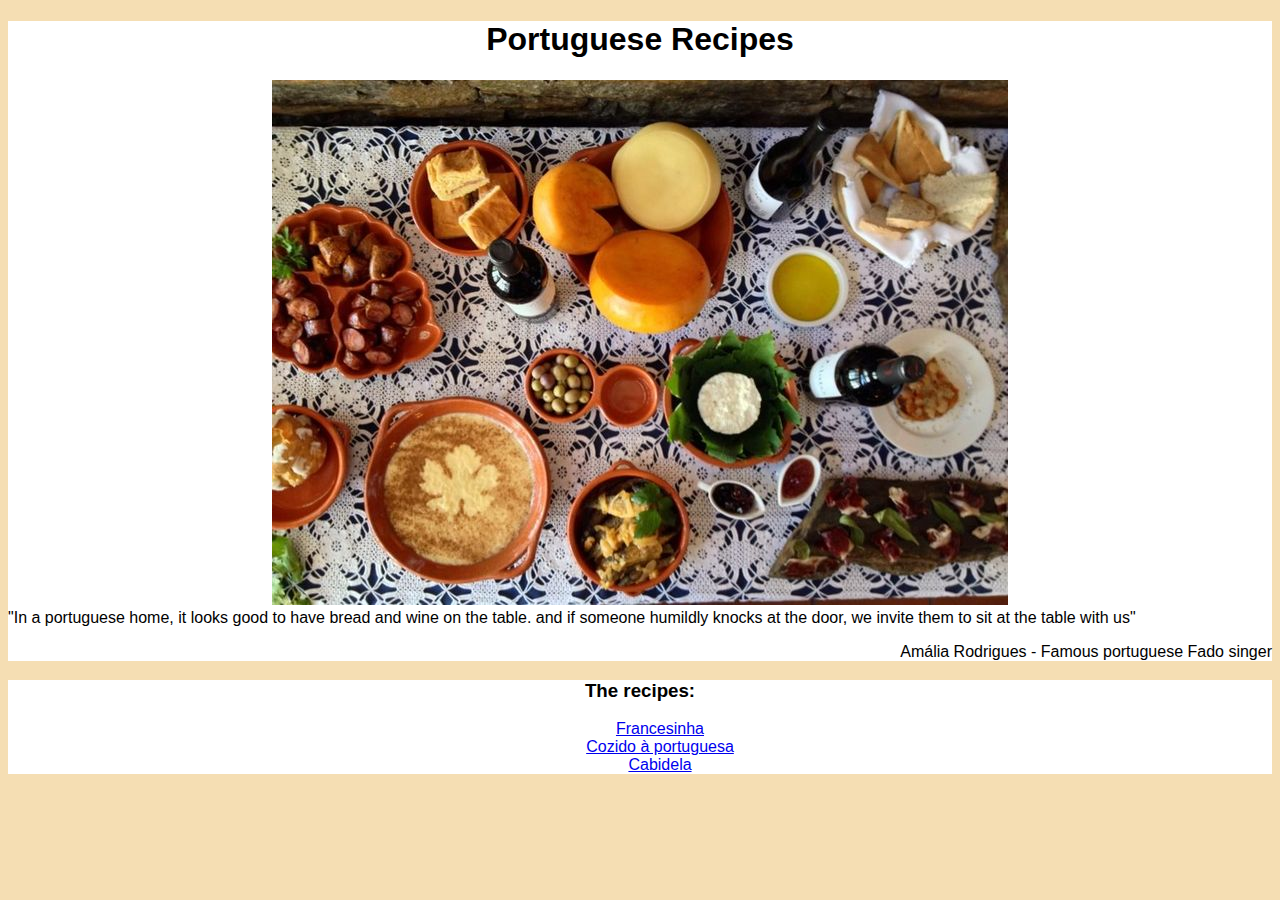
<file: index.html>
<!DOCTYPE html>
<html lang="en">

<head>
    <meta charset="UTF-8">
    <meta http-equiv="X-UA-Compatible" content="IE=edge">
    <meta name="viewport" content="width=device-width, initial-scale=1.0">
    <link rel="stylesheet" href="css/index.css">
    <title>Portuguese Recipes</title>
</head>

<body>
    <section class="top">
        <h1>Portuguese Recipes</h1>
        <caption>
            <img src="./media/images/food on the table.jpg" alt="Food on the table">
            <figcaption>"In a portuguese home, it looks good
                to have bread and wine on the table.
                and if someone humildly knocks at the door,
                we invite them to sit at the table with us"
            </figcaption>
            <p>Amália Rodrigues - Famous portuguese Fado singer</p>
        </caption>
    </section>
    <section class="recipes">
        <h3>The recipes:</h3>
        <!-- Recipe pages link -->
        <ul>
            <li><a href="./html/recipes/francesinha.html">Francesinha</a></li>
            <li><a href="./html/recipes/cozido.html">Cozido à portuguesa</a></li>
            <li><a href="./html/recipes/cabidela.html">Cabidela</a></li>
        </ul>
    </section>

    <!-- Viewers recipe's upload  TODO"""""""""    
    <section>
        <h3>Would you like to share your recipes with us?</h3>
        <form action="/action_page.php" enctype="multipart/form-data">
            <label for="fileToUpload"><strong> Select a file/files</strong></label>
            <br />
            <input type="file" id="fileToUpload" name="fileToUpload" multiple="multiple" <br /><br />
            <input type="submit" value="Submit">

        </form>
    </section> -->
</body>


</html>
</file>
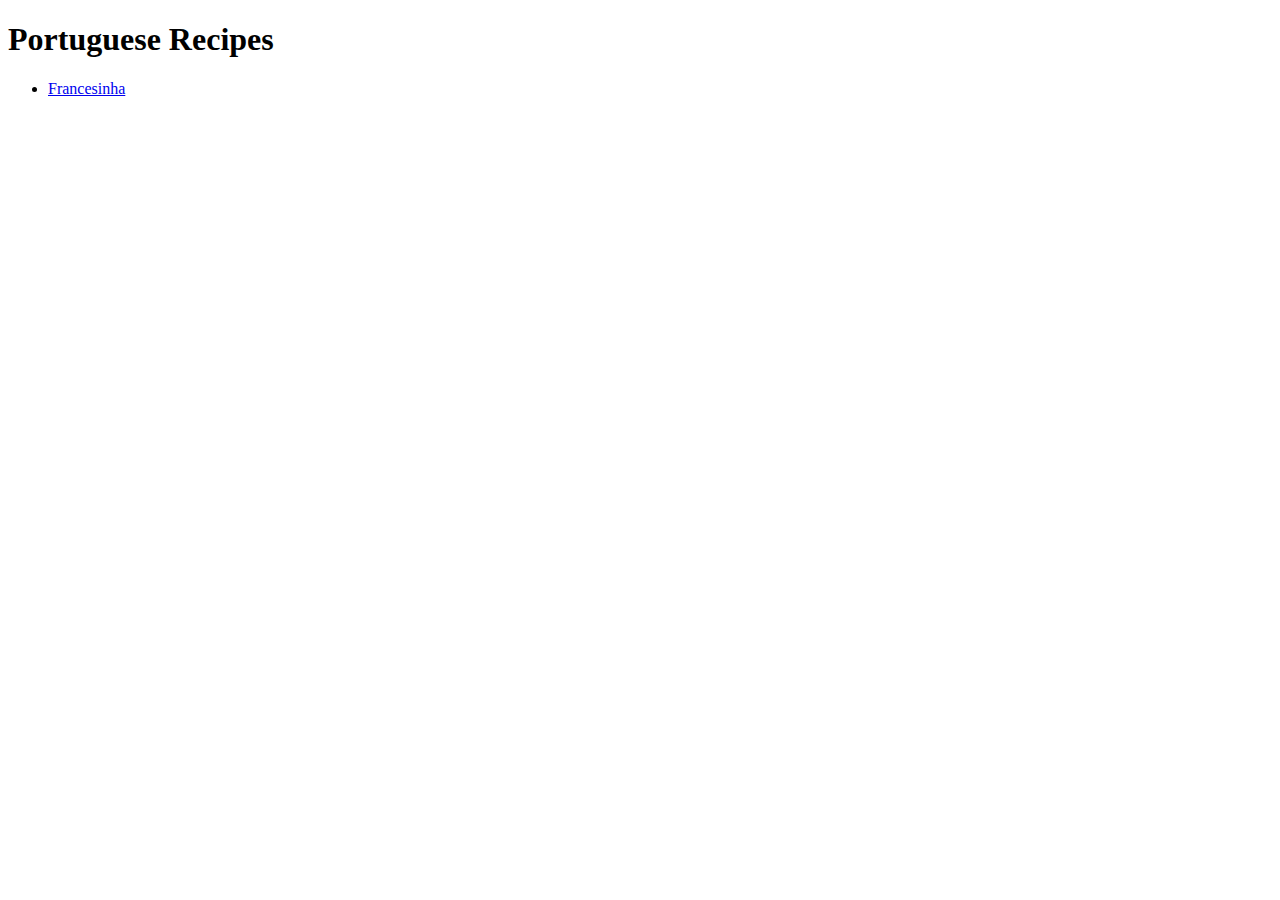
<file: html/index.html>
<!DOCTYPE html>
<html lang="en">

<head>
    <meta charset="UTF-8">
    <meta http-equiv="X-UA-Compatible" content="IE=edge">
    <meta name="viewport" content="width=device-width, initial-scale=1.0">
    <title>Portuguese Recipes</title>
</head>

<body>
    <h1>Portuguese Recipes</h1>
    <ul>
        <li><a href="./recipes/francesinha.html">Francesinha</a></li>
    </ul>
</body>


</html>
</file>
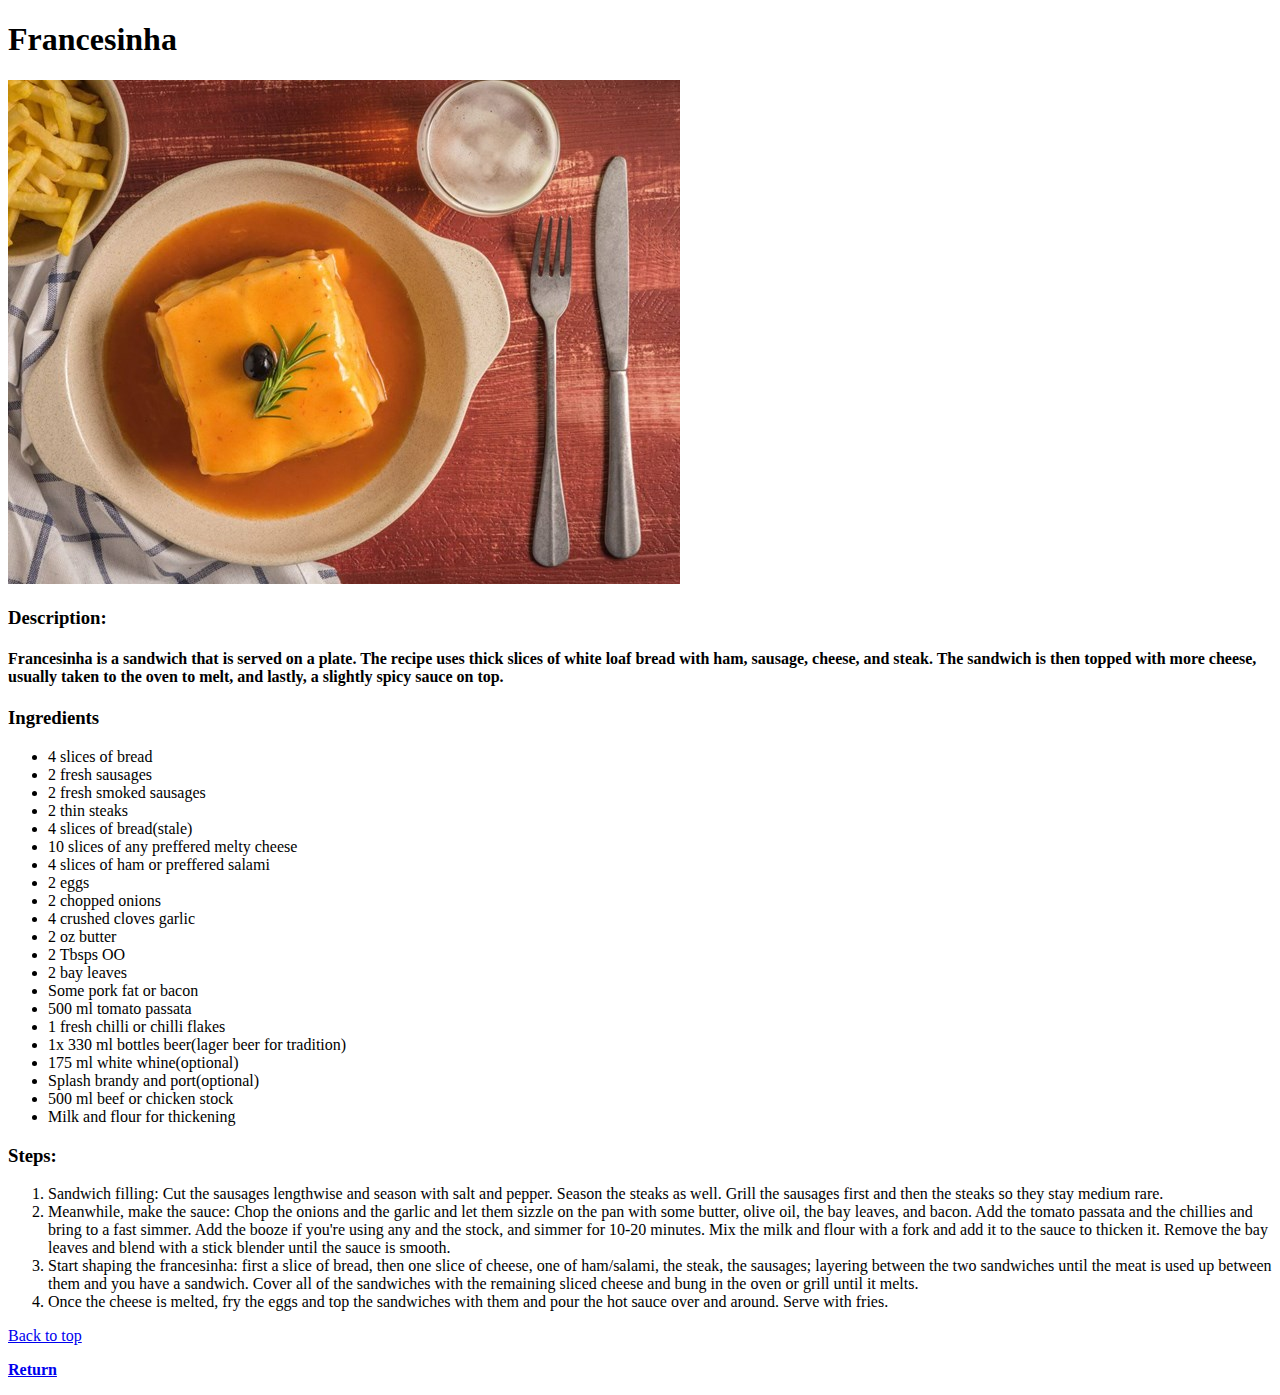
<file: recipes/francesinha.html>
<!DOCTYPE html>
<html lang="en">

<head>
    <meta charset="UTF-8">
    <meta http-equiv="X-UA-Compatible" content="IE=edge">
    <meta name="viewport" content="width=device-width, initial-scale=1.0">
    <title>Francesinha</title>
</head>

<body>
    <!-- Recipe's name and picture -->
    <h1>Francesinha</h1>
    <img src="../images/francesinha.jpeg" alt="Francesinha">
    <!-- Description of dish -->
    <h3>Description:</h3>
    <h4>Francesinha is a sandwich that is served on a plate. The recipe uses thick slices of white loaf bread
        with ham, sausage, cheese, and steak. The sandwich is then topped with more cheese, usually
        taken to the oven to melt, and lastly, a slightly spicy sauce on top.</h4>
    <!-- Unordered list named Ingredients -->
    <h3>Ingredients</h3>
    <ul>
        <li>4 slices of bread</li>
        <li>2 fresh sausages</li>
        <li>2 fresh smoked sausages</li>
        <li>2 thin steaks</li>
        <li>4 slices of bread(stale)</li>
        <li>10 slices of any preffered melty cheese</li>
        <li>4 slices of ham or preffered salami</li>
        <li>2 eggs</li>
        <li>2 chopped onions</li>
        <li>4 crushed cloves garlic</li>
        <li>2 oz butter</li>
        <li>2 Tbsps OO</li>
        <li>2 bay leaves</li>
        <li>Some pork fat or bacon</li>
        <li>500 ml tomato passata</li>
        <li>1 fresh chilli or chilli flakes</li>
        <li>1x 330 ml bottles beer(lager beer for tradition)</li>
        <li>175 ml white whine(optional)</li>
        <li>Splash brandy and port(optional)</li>
        <li>500 ml beef or chicken stock</li>
        <li>Milk and flour for thickening</li>
    </ul>
    <!-- Ordered list named Steps -->
    <h3>Steps:</h3>
    <ol>
        <li>Sandwich filling: Cut the sausages lengthwise and season with salt and pepper. Season the steaks as well.
            Grill the sausages first and then the steaks so they stay medium rare.</li>
        <li>Meanwhile, make the sauce: Chop the onions and the garlic and let them sizzle on the pan with some butter,
            olive oil, the bay leaves, and bacon. Add the tomato passata and the chillies and bring to a fast simmer.
            Add the booze if you're using any and the stock, and simmer for 10-20 minutes. Mix the milk and flour with a
            fork and add it to the sauce to thicken it. Remove the bay leaves and blend with a stick blender until the
            sauce is smooth.</li>
        <li>Start shaping the francesinha: first a slice of bread, then one slice of cheese, one of ham/salami, the
            steak, the sausages; layering between the two sandwiches until the meat is used up between them and you have
            a sandwich. Cover all of the sandwiches with the remaining sliced cheese and bung in the oven or grill until
            it melts.</li>
        <li>Once the cheese is melted, fry the eggs and top the sandwiches with them and pour the hot sauce over and
            around. Serve with fries.</li>
    </ol>









    <p><a href="#top">Back to top</a></p>
    <p><a href="../index.html"><b>Return</b></a></p>

</body>

</html>
</file>
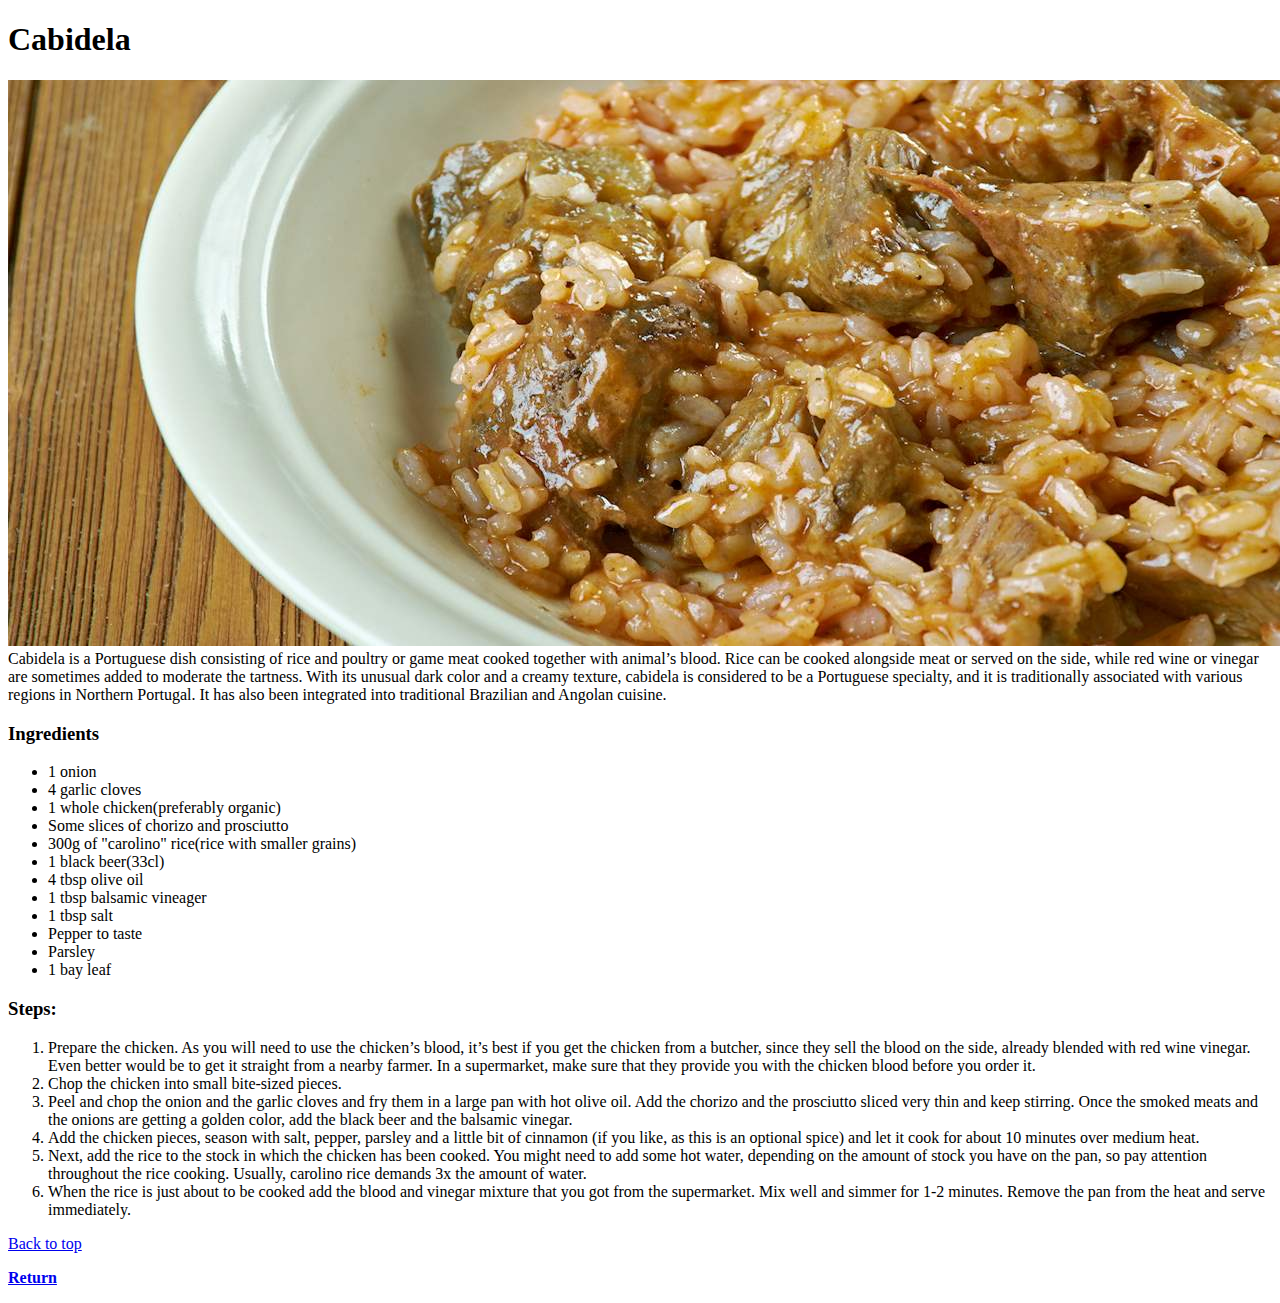
<file: html/recipes/cabidela.html>
<!DOCTYPE html>
<html lang="en">

<head>
    <meta charset="UTF-8">
    <meta http-equiv="X-UA-Compatible" content="IE=edge">
    <meta name="viewport" content="width=device-width, initial-scale=1.0">
    <title>Cabidela</title>
</head>

<body>
    <!-- Recipe's name, picture and description -->
    <h1>Cabidela</h1>
    <caption>
        <img src="../../media/images/cabidela.jpg" alt="Cabidela">
        <figcaption>Cabidela is a Portuguese dish consisting of rice and poultry or game meat cooked together with
            animal’s blood. Rice can be cooked alongside meat or served on the side, while red wine or vinegar are
            sometimes
            added to moderate the tartness.

            With its unusual dark color and a creamy texture, cabidela is considered to be a Portuguese specialty, and
            it is traditionally associated with various regions in Northern Portugal. It has also been integrated into
            traditional Brazilian and Angolan cuisine.</figcaption>
    </caption>
    <section>
        <!-- Unordered list named Ingredients -->
        <h3>Ingredients</h3>
        <ul>
            <li>1 onion</li>
            <li>4 garlic cloves</li>
            <li>1 whole chicken(preferably organic)</li>
            <li>Some slices of chorizo and prosciutto</li>
            <li>300g of "carolino" rice(rice with smaller grains)</li>
            <li>1 black beer(33cl)</li>
            <li>4 tbsp olive oil</li>
            <li>1 tbsp balsamic vineager</li>
            <li>1 tbsp salt</li>
            <li>Pepper to taste</li>
            <li>Parsley</li>
            <li>1 bay leaf</li>
        </ul>
    </section>
    <section>
        <!-- Ordered list named Steps -->
        <h3>Steps:</h3>
        <ol>
            <li>Prepare the chicken. As you will need to use the chicken’s blood, it’s best if you
                get the chicken from a butcher, since they sell the blood on the side, already blended with red wine
                vinegar. Even better would be to get it straight from a nearby farmer. In a supermarket, make sure that
                they provide you with the chicken blood before you order it.</li>
            <li>Chop the chicken into small bite-sized pieces.</li>
            <li>Peel and chop the onion and the garlic cloves and fry them in a large pan with hot olive oil. Add the
                chorizo and the prosciutto sliced very thin and keep stirring. Once the smoked meats and the onions are
                getting a golden color, add the black beer and the balsamic vinegar.</li>
            <li>Add the chicken pieces, season with salt, pepper, parsley and a little bit of cinnamon (if you like, as
                this is an optional spice) and let it cook for about 10 minutes over medium heat.</li>
            <li>Next, add the rice to the stock in which the chicken has been cooked. You might need to add some hot
                water, depending on the amount of stock you have on the pan, so pay attention throughout the rice
                cooking. Usually, carolino rice demands 3x the amount of water.</li>
            <li>When the rice is just about to be cooked add the blood and vinegar mixture that you got from the
                supermarket. Mix well and simmer for 1-2 minutes. Remove the pan from the heat and serve immediately.
            </li>
        </ol>
    </section>
    <!-- Functions related to other pages -->
    <p><a href="#top">Back to top</a></p>
    <p><a href="../../index.html"><b>Return</b></a></p>
</body>

</html>
</file>
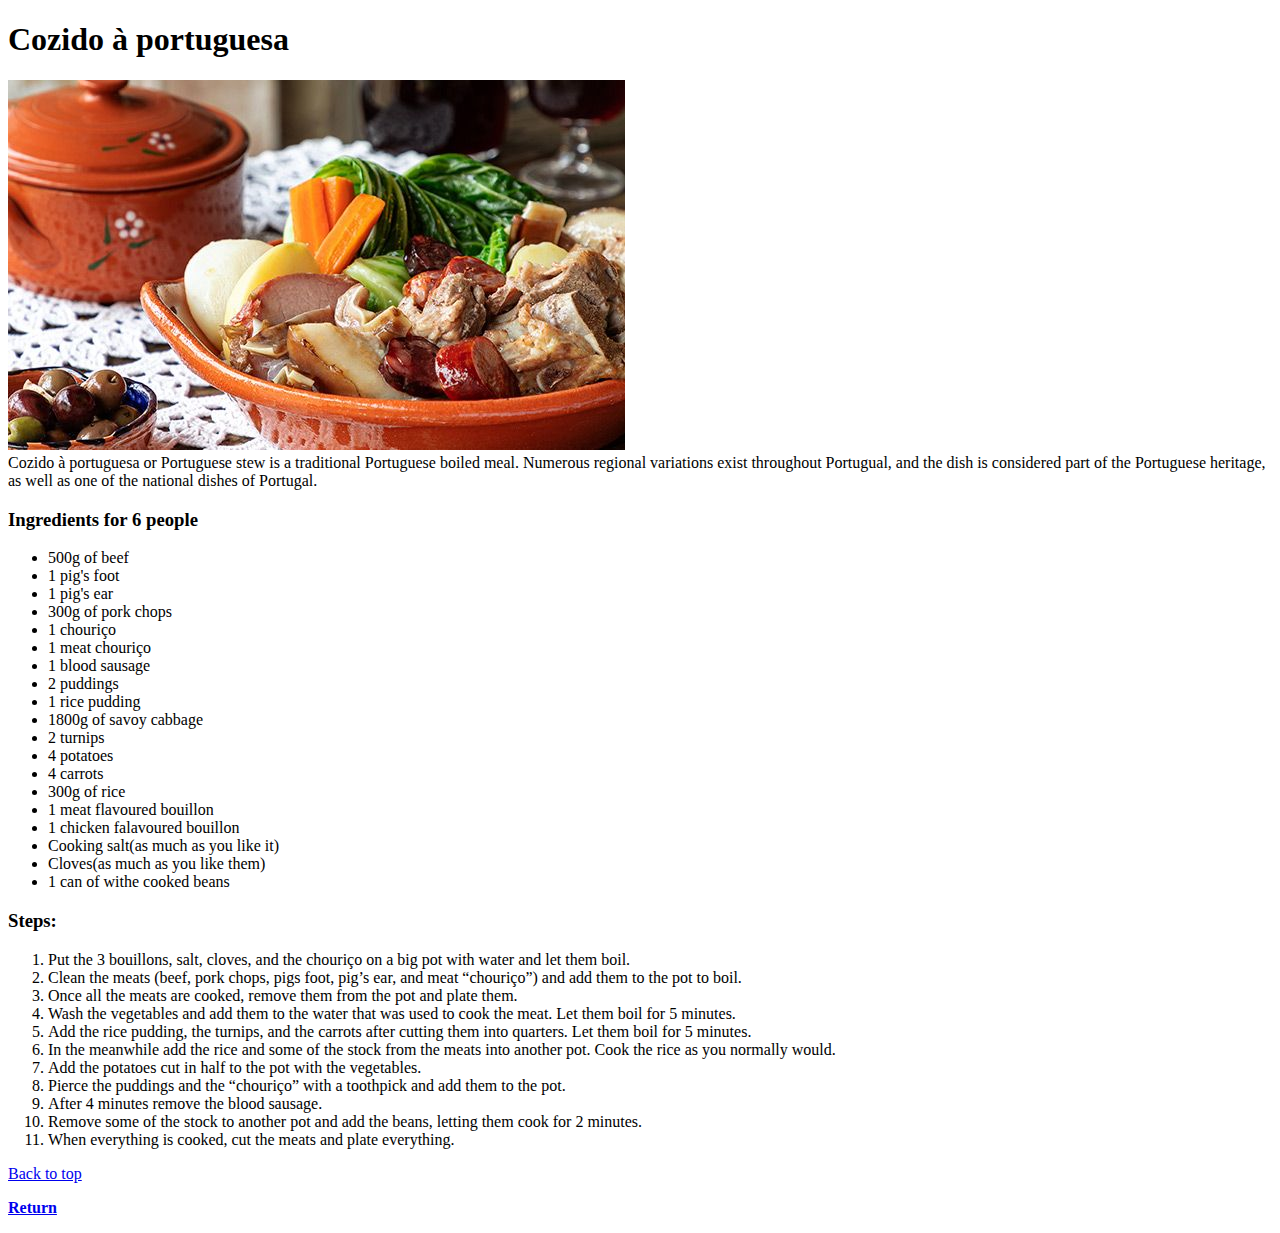
<file: html/recipes/cozido.html>
<!DOCTYPE html>
<html lang="en">

<head>
    <meta charset="UTF-8">
    <meta http-equiv="X-UA-Compatible" content="IE=edge">
    <meta name="viewport" content="width=device-width, initial-scale=1.0">
    <title>Cozido à portuguesa</title>
</head>

<body>
    <!-- Recipe's name, picture and description -->
    <h1>Cozido à portuguesa</h1>
    <caption>
        <img src="../../media/images/cozido-portuguesa.jpeg" alt="Cozido">
        <figcaption>Cozido à portuguesa or Portuguese stew is a traditional Portuguese boiled meal. Numerous regional
            variations
            exist throughout Portugual, and the dish is considered part of the Portuguese heritage, as well as one of
            the national dishes of Portugal.</figcaption>
    </caption>
    <section>
        <!-- Unordered list named Ingredients -->
        <h3>Ingredients for 6 people</h3>
        <ul>
            <li>500g of beef</li>
            <li>1 pig's foot</li>
            <li>1 pig's ear</li>
            <li>300g of pork chops</li>
            <li>1 chouriço</li>
            <li>1 meat chouriço</li>
            <li>1 blood sausage</li>
            <li>2 puddings</li>
            <li>1 rice pudding</li>
            <li>1800g of savoy cabbage</li>
            <li>2 turnips</li>
            <li>4 potatoes</li>
            <li>4 carrots</li>
            <li>300g of rice</li>
            <li>1 meat flavoured bouillon</li>
            <li>1 chicken falavoured bouillon</li>
            <li>Cooking salt(as much as you like it)</li>
            <li>Cloves(as much as you like them)</li>
            <li>1 can of withe cooked beans</li>
        </ul>
    </section>
    <section>
        <!-- Ordered list named Steps -->
        <h3>Steps:</h3>
        <ol>
            <li>Put the 3 bouillons, salt, cloves, and the chouriço on a big pot with water and let them boil.</li>
            <li>Clean the meats (beef, pork chops, pigs foot, pig’s ear, and meat “chouriço”) and add them to the pot to
                boil.</li>
            <li>Once all the meats are cooked, remove them from the pot and plate them.</li>
            <li>Wash the vegetables and add them to the water that was used to cook the meat. Let them boil for 5
                minutes.</li>
            <li>Add the rice pudding, the turnips, and the carrots after cutting them into quarters. Let them boil for 5
                minutes.</li>
            <li>In the meanwhile add the rice and some of the stock from the meats into another pot. Cook the rice as
                you normally would.</li>
            <li>Add the potatoes cut in half to the pot with the vegetables.</li>
            <li>Pierce the puddings and the “chouriço” with a toothpick and add them to the pot.</li>
            <li>After 4 minutes remove the blood sausage.</li>
            <li>Remove some of the stock to another pot and add the beans, letting them cook for 2 minutes.</li>
            <li>When everything is cooked, cut the meats and plate everything.</li>
        </ol>
    </section>
    <!-- Functions related to other pages -->
    <p><a href="#top">Back to top</a></p>
    <p><a href="../../index.html"><b>Return</b></a></p>
</body>

</html>
</file>
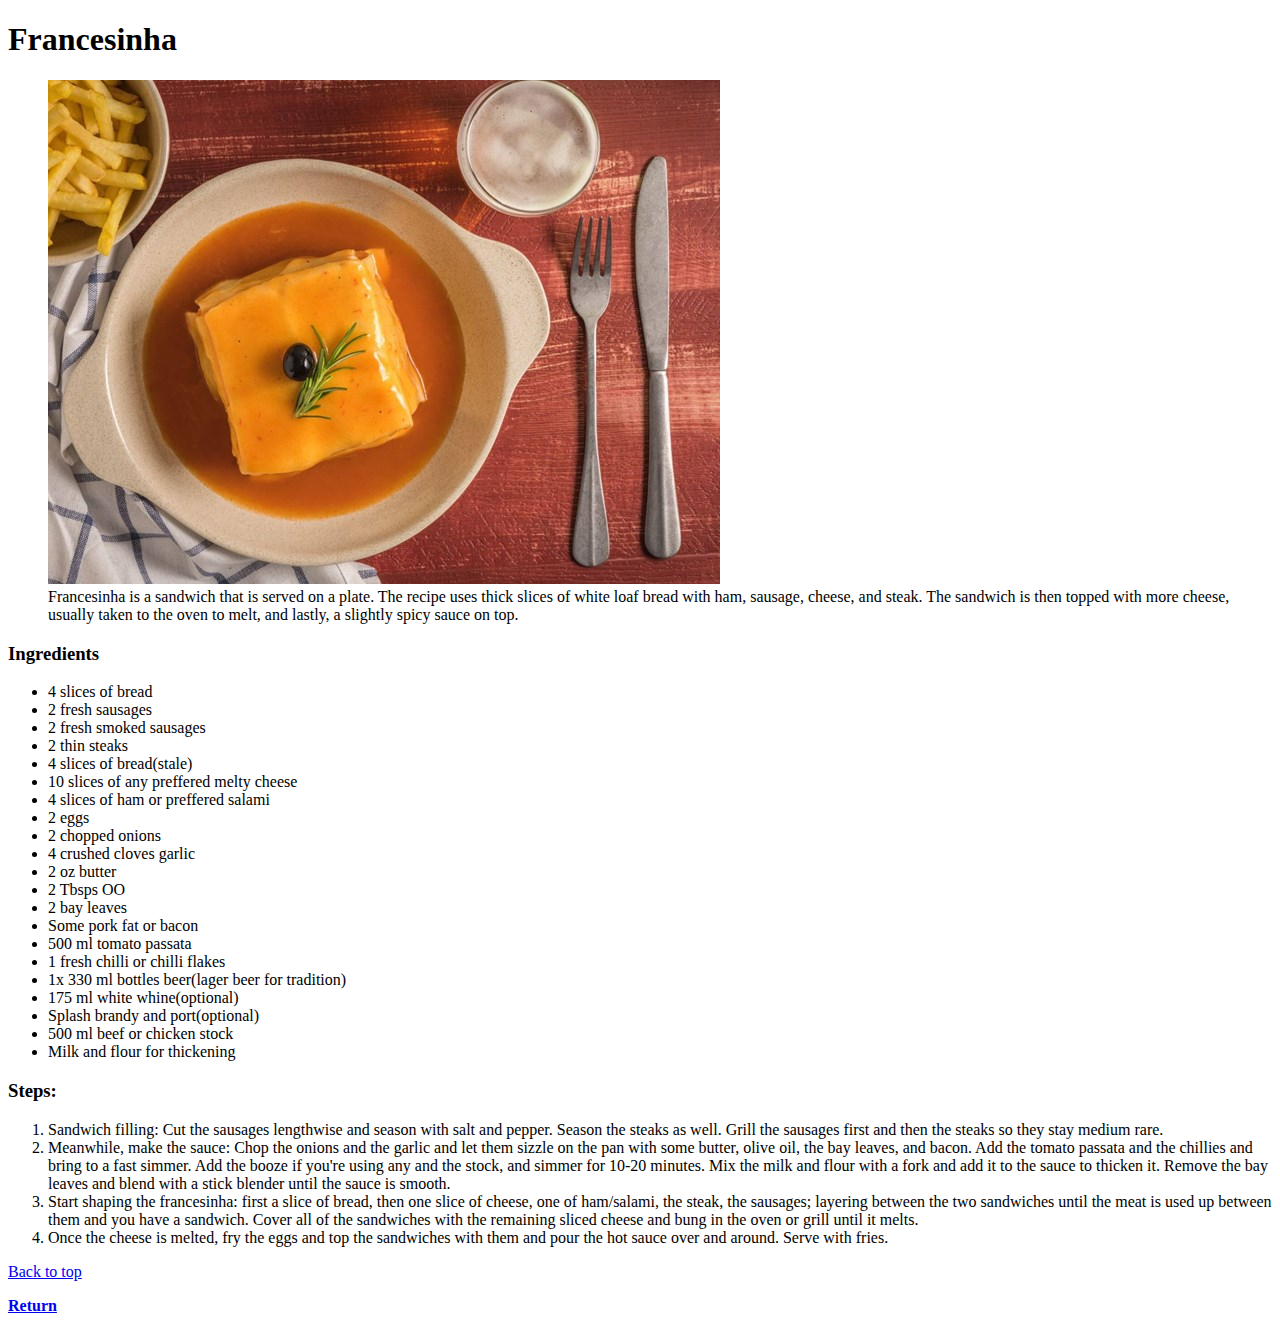
<file: html/recipes/francesinha.html>
<!DOCTYPE html>
<html lang="en">

<head>
    <meta charset="UTF-8">
    <meta http-equiv="X-UA-Compatible" content="IE=edge">
    <meta name="viewport" content="width=device-width, initial-scale=1.0">
    <title>Francesinha</title>
</head>

<body>
    <!-- Recipe's name, picture and description -->
    <h1>Francesinha</h1>
    <figure>
        <img src="../../media/images/francesinha.jpeg" alt="Francesinha">
        <figcaption> Francesinha is a sandwich that is served on a plate. The recipe uses thick slices of white loaf
            bread
            with ham, sausage, cheese, and steak. The sandwich is then topped with more cheese, usually
            taken to the oven to melt, and lastly, a slightly spicy sauce on top.</figcaption>
    </figure>
    <section>
        <!-- Unordered list named Ingredients -->
        <h3>Ingredients</h3>
        <ul>
            <li>4 slices of bread</li>
            <li>2 fresh sausages</li>
            <li>2 fresh smoked sausages</li>
            <li>2 thin steaks</li>
            <li>4 slices of bread(stale)</li>
            <li>10 slices of any preffered melty cheese</li>
            <li>4 slices of ham or preffered salami</li>
            <li>2 eggs</li>
            <li>2 chopped onions</li>
            <li>4 crushed cloves garlic</li>
            <li>2 oz butter</li>
            <li>2 Tbsps OO</li>
            <li>2 bay leaves</li>
            <li>Some pork fat or bacon</li>
            <li>500 ml tomato passata</li>
            <li>1 fresh chilli or chilli flakes</li>
            <li>1x 330 ml bottles beer(lager beer for tradition)</li>
            <li>175 ml white whine(optional)</li>
            <li>Splash brandy and port(optional)</li>
            <li>500 ml beef or chicken stock</li>
            <li>Milk and flour for thickening</li>
        </ul>
    </section>
    <section>
        <!-- Ordered list named Steps -->
        <h3>Steps:</h3>
        <ol>
            <li>Sandwich filling: Cut the sausages lengthwise and season with salt and pepper. Season the steaks as
                well.
                Grill the sausages first and then the steaks so they stay medium rare.</li>
            <li>Meanwhile, make the sauce: Chop the onions and the garlic and let them sizzle on the pan with some
                butter,
                olive oil, the bay leaves, and bacon. Add the tomato passata and the chillies and bring to a fast
                simmer.
                Add the booze if you're using any and the stock, and simmer for 10-20 minutes. Mix the milk and flour
                with a
                fork and add it to the sauce to thicken it. Remove the bay leaves and blend with a stick blender until
                the
                sauce is smooth.</li>
            <li>Start shaping the francesinha: first a slice of bread, then one slice of cheese, one of ham/salami, the
                steak, the sausages; layering between the two sandwiches until the meat is used up between them and you
                have
                a sandwich. Cover all of the sandwiches with the remaining sliced cheese and bung in the oven or grill
                until
                it melts.</li>
            <li>Once the cheese is melted, fry the eggs and top the sandwiches with them and pour the hot sauce over and
                around. Serve with fries.</li>
        </ol>
    </section>
    <!-- Functions related to other pages -->
    <p><a href="#top">Back to top</a></p>
    <p><a href="../../index.html"><b>Return</b></a></p>
</body>

</html>
</file>
<file: css/index.css>
body {
    background-color: wheat;
    font-family: 'Lucida Sans', 'Lucida Sans Regular', 'Lucida Grande', 'Lucida Sans Unicode', Geneva, Verdana, sans-serif;
}

section.top {
    background-color: white;
    text-align: center;
}

section.top figcaption {
    text-align: justify;
}

section.top p {
    text-align: right;
}

section.recipes {
    background-color: white;
    text-align: center;
}

section.recipes ul {
    list-style: none;
}
</file>
